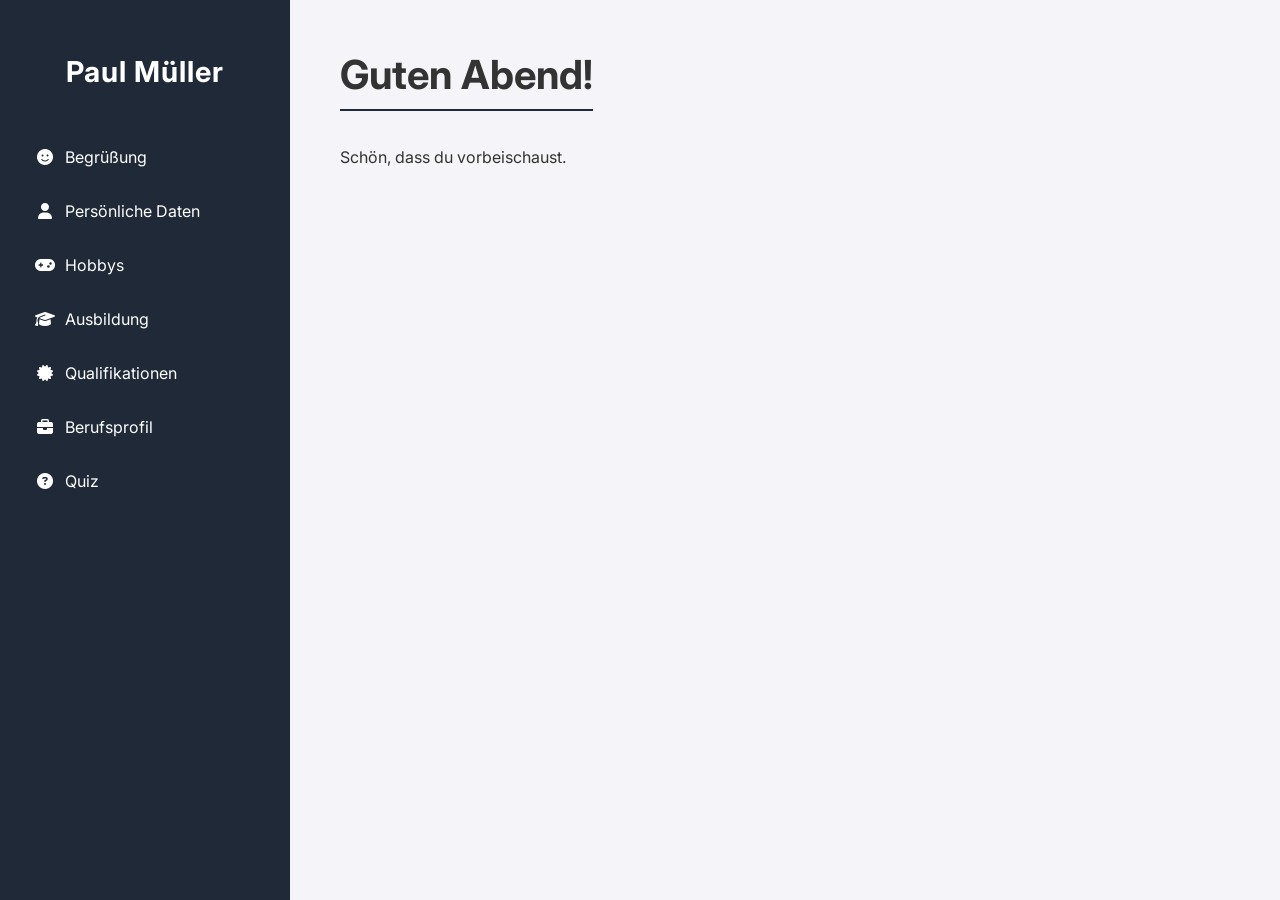
<file: index.html>
<!DOCTYPE html>
<html lang="de">
<head>
<meta charset="UTF-8">
<title>Portfolio Paul Müller</title>
<link href="https://cdnjs.cloudflare.com/ajax/libs/font-awesome/6.4.0/css/all.min.css" rel="stylesheet">
<link href="https://fonts.googleapis.com/css2?family=Inter:wght@400;600;700&display=swap" rel="stylesheet">
<link rel="stylesheet" href="Portfolio.css">
</head>
<body>

<div class="container">
    <!-- Sidebar -->
    <div class="sidebar">
        <h2>Paul Müller</h2>
        <ul>
            <li onclick="showSection('begruessung')"><i class="fas fa-smile"></i> Begrüßung</li>
            <li onclick="showSection('persoenlich')"><i class="fas fa-user"></i> Persönliche Daten</li>
            <li onclick="showSection('hobbys')"><i class="fas fa-gamepad"></i> Hobbys</li>
            <li onclick="showSection('ausbildung')"><i class="fas fa-graduation-cap"></i> Ausbildung</li>
            <li onclick="showSection('weiterbildung')"><i class="fas fa-certificate"></i> Qualifikationen</li>
            <li onclick="showSection('berufsprofil')"><i class="fas fa-briefcase"></i> Berufsprofil</li>
            <li onclick="showSection('quiz')"><i class="fas fa-question-circle"></i> Quiz</li>
        </ul>
    </div>

    <!-- Content -->
    <div class="content">
        <section id="begruessung" class="active">
            <h1 id="greeting">Willkommen!</h1>
            <p id="greeting-text">Schön, dass du hier bist.</p>
        </section>

        <section id="persoenlich">
            <h1>Persönliche Daten</h1>
            <p><strong>Name:</strong> Paul Müller</p>
            <p><strong>Geburtsdatum:</strong> 03.04.2012</p>
            <p><strong>Adresse:</strong> Mettmnriedstrasse 25, 8606 Nänikon</p>
            <p><strong>Email:</strong> paul.mueller@oswueri.ch</p>
        </section>

        <section id="hobbys">
            <h1>Hobbys</h1>
            <ul>
                <li>Freerunning</li>
                <li>Gamen</li>
            </ul>
        </section>

        <section id="ausbildung">
            <h1>Ausbildung</h1>
            <p>Primarschule Nänikon – 2017–2023</p>
            <p>Sekundarschule Nänikon – 2023–Jetzt</p>
        </section>

        <section id="weiterbildung">
            <h1>Zusätzliche Qualifikationen / Weiterbildungen</h1>
            <ul><li>Keine</li></ul>
        </section>

        <section id="berufsprofil">
            <h1>Berufsprofil</h1>
            <p>Nichts</p>
        </section>

        <section id="quiz">
            <h1>Quiz über den Lebenslauf</h1>
            <div class="quiz-container">
                <p id="question"></p>
                <ul id="answers"></ul>
                <div class="quiz-footer">
                    <p id="score"></p>
                    <div id="progress-bar"><div id="progress"></div></div>
                </div>
                <button id="next-btn">Nächste Frage</button>
            </div>
        </section>
    </div>
</div>
<script src="script.js"></script>
<div id="dev-mode">

<h2>Developer Mode Activated</h2>
<p>Press SPACE to jump</p>

<canvas id="gameCanvas" width="800" height="300"></canvas>

<button onclick="closeDev()">Exit Developer Mode</button>

</div>
</body>
</html>
</file>
<file: Portfolio.css>
/* Allgemein */
body, html { margin:0; padding:0; height:100%; font-family:'Inter',sans-serif; background:#f4f4f9; color:#333; }
.container { display:flex; height:100%; transition:all 0.3s ease; }

/* Sidebar */
.sidebar { width:250px; background:#1f2937; color:white; display:flex; flex-direction:column; align-items:center; padding:30px 20px; }
.sidebar h2 { margin-bottom:30px; font-size:1.8rem; letter-spacing:1px; }
.sidebar ul { list-style:none; padding:0; width:100%; }
.sidebar ul li { display:flex; align-items:center; padding:12px 15px; margin-bottom:10px; cursor:pointer; border-radius:8px; transition:0.3s; }
.sidebar ul li i { margin-right:10px; width:20px; text-align:center; }
.sidebar ul li:hover { background:#374151; }

/* Content */
.content { flex:1; padding:50px; box-sizing:border-box; overflow-y:auto; }
.content section { display:none; opacity:0; transform:translateY(10px); transition:all 0.5s ease; }
.content section.active { display:block; opacity:1; transform:translateY(0); }
.content h1 { font-size:2.5rem; margin-top:0; margin-bottom:20px; border-bottom:2px solid #1f2937; padding-bottom:10px; display:inline-block; }

ul { padding-left:20px; }

.quiz-answer { cursor:pointer; padding:10px; margin:5px 0; border:1px solid #ccc; border-radius:5px; transition:0.3s; }
.quiz-answer:hover { background:#e0e0e0; }

.quiz-container { max-width:600px; margin-top:20px; }
.quiz-footer { display:flex; justify-content:space-between; align-items:center; margin-top:15px; }
#progress-bar { flex:1; height:10px; background:#ddd; border-radius:5px; margin-left:20px; overflow:hidden; }
#progress { height:10px; background:#4ade80; width:0%; transition:0.3s; }

button { margin-top:20px; padding:10px 20px; background:#1f2937; color:white; border:none; border-radius:5px; cursor:pointer; transition:0.3s; }
button:hover { background:#374151; }

@media(max-width:768px){ .container{flex-direction:column;} .sidebar{width:100%; flex-direction:row; overflow-x:auto;} .sidebar ul{display:flex; flex-direction:row;} .sidebar ul li{margin:0 10px 0 0; padding:10px;} }
#dev-mode{
position:fixed;
top:0;
left:0;
width:100%;
height:100%;
background:black;
color:#00ff00;
font-family:monospace;
font-size:18px;
padding:40px;
display:none;
z-index:9999;
}

#dev-text{
white-space:pre-wrap;
animation: typing 4s steps(60,end);
}

@keyframes typing{
from{width:0}
to{width:100%}
}
#dev-mode{
position:fixed;
top:0;
left:0;
width:100%;
height:100%;
background:black;
color:#00ff00;
font-family:monospace;
display:none;
z-index:9999;
text-align:center;
padding-top:40px;
}

#gameCanvas{
background:#111;
border:2px solid #00ff00;
margin-top:20px;
}

#dev-mode button{
margin-top:20px;
padding:10px 20px;
background:#00ff00;
border:none;
cursor:pointer;
}
</file>
